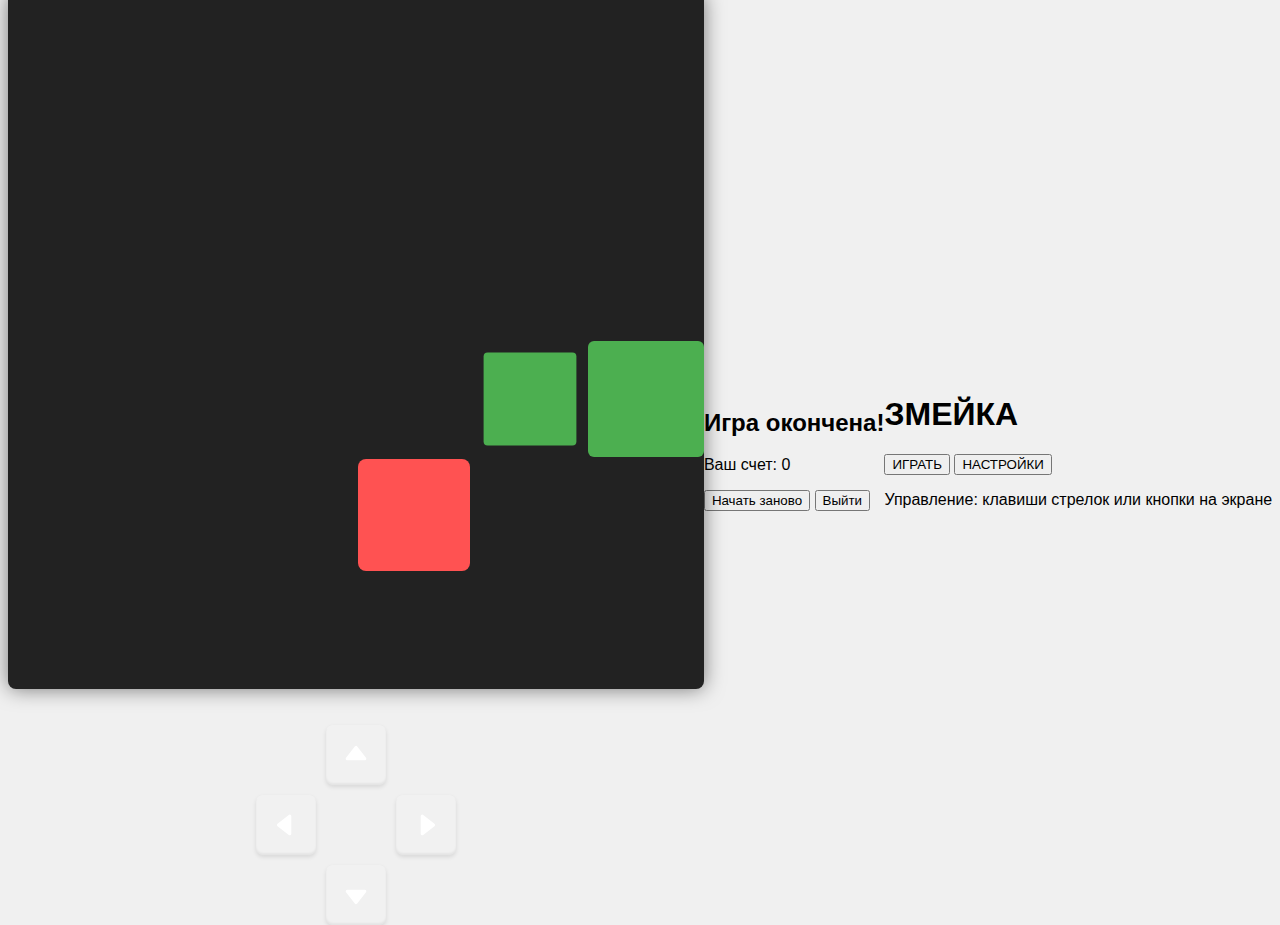
<file: index.html>
<!DOCTYPE html>
<html>
<head>
    <meta charset="UTF-8">
    <title>Snake Game</title>
    <link rel="stylesheet" href="styles.css">
</head>
<body>
    <div class="game-container">  
		<div class="score-container">
			<div class="score-box">
				<span class="score-label">СЧЕТ:</span>
				<span id="score" class="score-value">0</span>
			</div>
			<canvas id="gameCanvas"></canvas>
		</div>		
		<div class="controls">
			<div class="control-row">
				<button class="control-btn" id="upBtn" aria-label="Вверх">
					<svg class="control-icon" viewBox="0 0 24 24"><path d="M12 6L5 15h14z"
																	fill="white"
																	stroke="white"																	
																	stroke-linejoin="round"
																	stroke-width="2.5"/></svg>
				</button>
			</div>
			<div class="control-row">
				<button class="control-btn" id="leftBtn" aria-label="Влево">
					<svg class="control-icon" viewBox="0 0 24 24"><path d="M6 12l9-7v14z"
																	fill="white"
																	stroke="white"																	
																	stroke-linejoin="round"
																	stroke-width="2.5"/></svg>
				</button>
				<button class="control-btn" id="rightBtn" aria-label="Вправо">
					<svg class="control-icon" viewBox="0 0 24 24"><path d="M18 12L9 5v14z"
																	fill="white"
																	stroke="white"																	
																	stroke-linejoin="round"
																	stroke-width="2.5"/></svg>
				</button>
			</div>
			<div class="control-row">				
				<button class="control-btn" id="downBtn" aria-label="Вниз">
					<svg class="control-icon" viewBox="0 0 24 24"><path d="M12 18l7-9H5z"
																	fill="white"
																	stroke="white"																	
																	stroke-linejoin="round"
																	stroke-width="2.5"/></svg>
				</button>
				
			</div>
		</div>
		
    </div>
</div>
	<div id="gameOverScreen" class="game-over-screen">
		<div class="game-over-content">
			<h2 class="game-over-title">Игра окончена!</h2>
			<p class="game-over-score">Ваш счет: <span id="finalScore">0</span></p>
			<div class="game-over-buttons">
				<button id="restartButton" class="game-over-btn">Начать заново</button>
				<button id="exitButton" class="game-over-btn">Выйти</button>
			</div>
		</div>
	</div>
	<div id="mainMenu" class="main-menu">
		<div class="menu-content">
			<h1 class="game-title">ЗМЕЙКА</h1>
			<div class="menu-buttons">
				<button id="playButton" class="menu-btn">ИГРАТЬ</button>
				<button id="settingsButton" class="menu-btn">НАСТРОЙКИ</button>
			</div>	
			<div class="controls-hint">
				<p>Управление: клавиши стрелок или кнопки на экране</p>
			</div>
		</div>
	</div>
    <script src="game.js"></script>
	<div id="pauseIndicator">⏸️ ПАУЗА</div>	
</body>
</html>
</file>
<file: styles.css>
body {
    margin: 0;
    display: flex;
    justify-content: center;
    align-items: center;
    height: 100vh;
    background: #f0f0f0;
    font-family: Arial, sans-serif;
}

.game-container {
    position: relative;
}

canvas {
    background: #222;
    border-radius: 8px;
    box-shadow: 0 0 20px rgba(0,0,0,0.5);
}

.score {
    position: absolute;
    top: -40px;
    left: 0;
    color: #333;
    font-size: 24px;
    font-weight: bold;
}

/* Пауза */
#pauseIndicator {
    position: absolute;
    top: 50%;
    left: 50%;
    transform: translate(-50%, -50%);
    background: rgba(0, 0, 0, 0.7);
    color: white;
    padding: 15px 25px;
    border-radius: 10px;
    font-size: 24px;
    display: none;
    z-index: 10;
}

canvas.paused {
    filter: brightness(0.5);
    transition: filter 0.3s;
}

.controls {
    display: flex;
    flex-direction: column;
    align-items: center;
    margin-top: 2rem;
	gap: 10px; /* Вертикальное расстояние */
}

.control-row {
    display: flex;
	gap: 80px; /* Горизонтальное расстояние */
}

.control-btn {
    width: 60px;
    height: 60px;
    background: rgba(245, 245, 245, 0.3); /* Полупрозрачный фон */   
    border: none;
    border-radius: 7px; 
    cursor: pointer;
    display: grid;
    place-items: center;
    transition: all 0.2s ease;
	opacity: 1; /* Полная прозрачность кнопки */
    box-shadow: 
        0 2px 4px rgba(0,0,0,0.1),
        inset 0 -2px 2px rgba(0,0,0,0.05);
	position: relative;
    z-index: 10;

}

.control-btn:active {
    transform: scale(0.95);
    background: #e0e0e0;
}

.control-icon {
    width: 30px;
    height: 30px;
    fill: #333;
}

/* Тёмная тема */
@media (prefers-color-scheme: dark) {
    .control-btn {
        background: #333;
        box-shadow: 
            0 2px 6px rgba(0,0,0,0.3),
            inset 0 -2px 2px rgba(0,0,0,0.2);
			
    }
    .control-icon {
        fill: #f5f5f5; 
    }
}

@media (max-width: 600px) {
  .control-row {
    gap: 40px; /* Уменьшаем расстояние на мобилках */
  }
  .control-btn {
        width: 70px;
        height: 70px;
    }
  .control-btn svg {
    width: 25px;
    height: 25px;
  }
}
</file>
